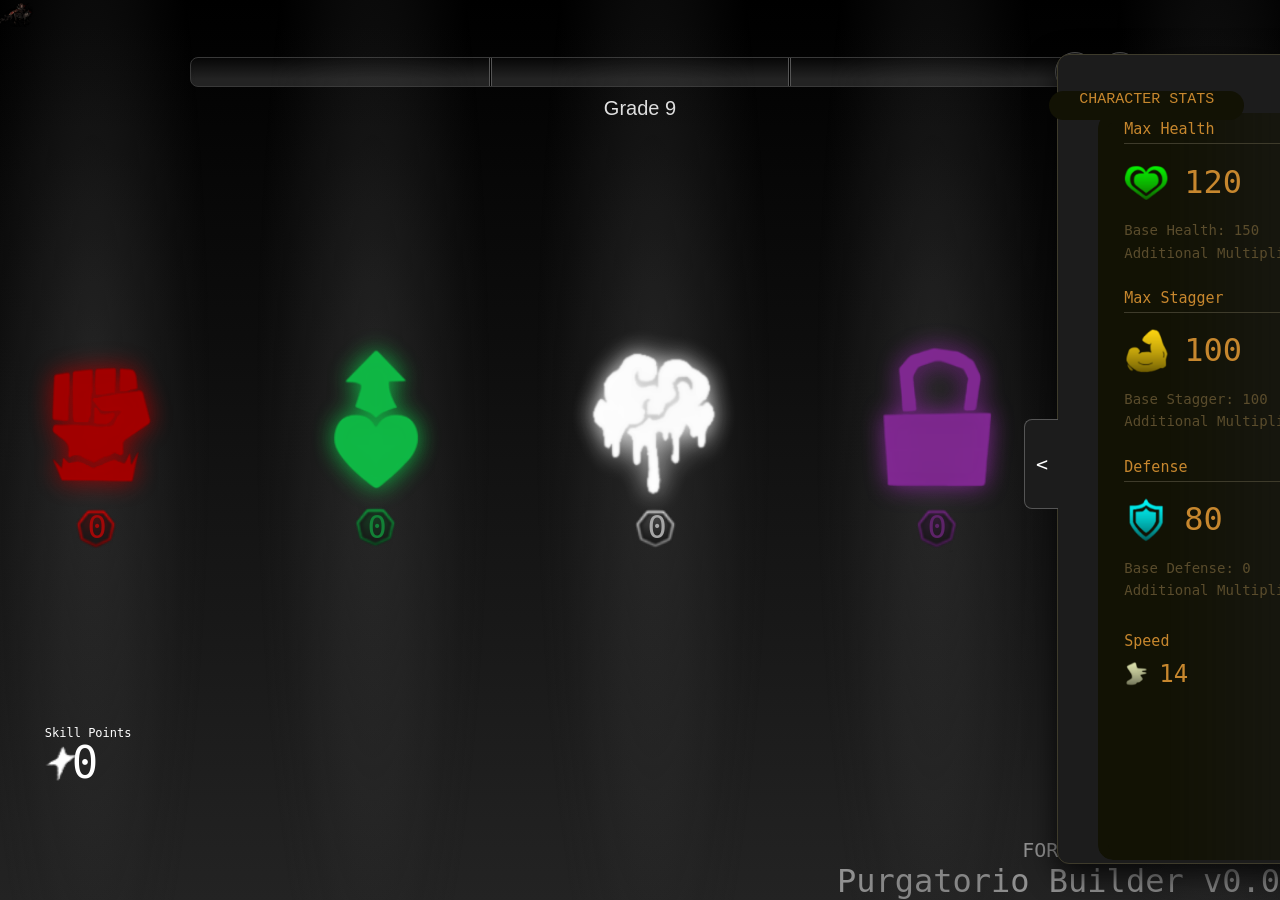
<file: Main.html>
<!DOCTYPE html>
<html>
<head>
  <title>Purgatorio Builder v0.1</title>
  <style>
    body { margin: 0; overflow: hidden; font-family: sans-serif; background: #000; }
    .ui-group.hidden > *, 
    .skill-group.hidden { display: none !important; }

    .HiddenERLKING {
      position: absolute;
      width: 3%;
      height: 3%;
      top: 0%;
      left: 0%;
      z-index: 9999;
      background-repeat: no-repeat;
      background-size: contain;
      background-image: url(ErlkingHorsing.png);
    }

    .Background {
      position: fixed;
      inset: 0;
      background: linear-gradient(to top, rgb(35, 35, 35), rgb(0, 0, 0));
      z-index: 1;
    }

    .Version {
      position: fixed;
      bottom: 0;
      right: 0;
      color: rgb(255, 255, 255);
      opacity: 0.5;
      font-family: monospace;
      font-size: 32px;
      z-index: 10;
    }

    .Frame {
      position: fixed;
      bottom: 38px;
      right: 5px;
      color: rgb(255, 255, 255);
      opacity: 0.5;
      font-family: monospace;
      font-size: 20px;
      z-index: 10;
    }

    .BottomShade {
  position: fixed;
  left: 0;
  bottom: 0%;
  width: 100%;
  height: 20%;                   
  pointer-events: none;
  z-index: 6;                      
  background: linear-gradient(
    to top,
    rgb(0, 0, 0) 10%,
    rgba(0, 0, 0, 0.5) 50%,
    rgba(0, 0, 0, 0.25) 60%,
    rgba(0, 0, 0, 0) 100%
  );
  opacity: 0;
  transition: opacity 0.35s ease-out;
}

    .GradeBar {
      position: fixed;
      top: 8%;
      left: 50%;
      transform: translate(-50%, -50%);
      width: 900px;
      height: 30px;
      background: linear-gradient(to top, rgb(35, 35, 35) 25%, rgb(22, 22, 22) 60%, rgb(7, 7, 7) );
      border: 1px solid #393939;
      border-radius: 8px;
      box-sizing: border-box;
      z-index: 10;
      transition: top 0.35s ease-out, bottom 0.35s ease-out;
    }

    .GradeBar .divider {
      position: absolute;
      top: 0;
      bottom: 0;
      width: 3px; 
      background-color: #000; 
      border-left: 1px solid #555;
      border-right: 1px solid #555; 
      box-sizing: border-box;
      z-index: 11;
    }

    .GradeBar .fill {
      position: absolute;
      top: 0;
      bottom: 0;
      left: 0;
      width: 0%;
      background: linear-gradient(to top, rgb(198, 198, 198) 25%, rgb(255, 255, 255) 60%, rgb(198, 198, 198));
      border-radius: 7px 0 0 7px;
      transition: width 0.3s ease-out;
      z-index: 9;
    }

    .GradeNum {
      position: fixed;
      top: 12%;
      left: 50%;
      transform: translate(-50%, -50%);
      color: rgb(255, 255, 255);
      font-size: 20px;
      z-index: 10;
      transition: top 0.35s ease-out, bottom 0.35s ease-out;
    }

    .add-xp-btn {
      position: fixed;
      top: 8%;
      left: calc(50% + 460px);
      transform: translateY(-50%);
      width: 40px;
      height: 40px;
      background-color: #1c1c1c;
      border: 1px solid #555;
      border-radius: 50%;
      color: #fff;
      font-size: 24px;
      font-weight: bold;
      cursor: pointer;
      display: flex;
      align-items: center;
      justify-content: center;
      z-index: 12;
      transition: top 0.35s ease-out, bottom 0.35s ease-out;
    }
    .add-xp-btn:hover { background-color: #333; }
    .add-xp-btn:active { transform: translateY(-50%) scale(0.95); }

    .remove-xp-btn {
      position: fixed;
      top: 8%;
      left: calc(50% + 415px);
      transform: translateY(-50%);
      width: 40px;
      height: 40px;
      background-color: #1c1c1c;
      border: 1px solid #555;
      border-radius: 50%;
      color: #fff;
      font-size: 24px;
      font-weight: bold;
      cursor: pointer;
      display: flex;
      align-items: center;
      justify-content: center;
      z-index: 12;
      transition: top 0.35s ease-out, bottom 0.35s ease-out;
    }
    .remove-xp-btn:hover { background-color: #333; }
    .remove-xp-btn:active { transform: translateY(-50%) scale(0.95); }

    body.hud-down .GradeBar {
     top: 93%;        
    }

    body.hud-down .GradeNum {
      top: 97%;         
    }

    body.hud-down .add-xp-btn {
      top: 93%;
    }

    body.hud-down .remove-xp-btn {
     top: 93%;
    }

    body.hud-down .BottomShade {
     opacity: 1;
    }

.side-panel {
  position: fixed;
  top: 6%;
  right: -37.3%;
  width: 700px;
  height: 90%;
  max-height: 850px;
  background: #1c1c1c;
  border: 1px solid #3e3b2b;
  border-radius: 12px;
  z-index: 299;
  box-sizing: border-box;
  color: #a09a86;
  font-family: monospace;
  overflow: visible;              
  box-shadow: 0 10px 30px rgba(0, 0, 0, 0.8);
  display: flex;
  flex-direction: column;
  transition:
    border-radius 0.45s,
    border 0.45s,
    background-color 0.2s;


  pointer-events: none;


}

.new-build-btn {
  position: absolute;
  top: 22px;
  right: 20px;
  padding: 5px 12px;
  background: #1c1c1c;
  border: 1px solid #593e27;
  border-radius: 6px;
  color: #b89e53;
  font-family: monospace;
  font-size: 12px;
  letter-spacing: 1px;
  text-transform: uppercase;
  cursor: pointer;
  transition: background 0.2s, color 0.2s, border-color 0.2s;
}

.new-build-btn:hover {
  background: #2a2a2a;
  color: #fff;
  border-color: #b89e53;
}

.new-build-btn:active {
  transform: scale(0.96);
}

.share-build-btn {
  position: absolute;
  top: 56px;              /* sits below New Build */
  right: 20px;
  padding: 5px 12px;
  background: #1c1c1c;
  border: 1px solid #593e27;
  border-radius: 6px;
  color: #b89e53;
  font-family: monospace;
  font-size: 12px;
  letter-spacing: 1px;
  text-transform: uppercase;
  cursor: pointer;
  transition: background 0.2s, color 0.2s, border-color 0.2s;
}

.share-build-btn:hover {
  background: #2a2a2a;
  color: #fff;
  border-color: #b89e53;
}

.share-build-btn:active {
  transform: scale(0.96);
}

.share-build-btn.copied {
  color: #35ff61;
  border-color: #35ff61;
}

body.side-panel-open .side-panel {

  right: 32%;
  pointer-events: auto;
}

.side-panel-body {
  padding: 10px 25px 25px 25px;
  overflow-y: auto;
  flex-grow: 1;
  font-size: 15px;
}

.side-panel-toggle {
  position: absolute;
  width: 34px;
  height: 90px;
  top: 45%;
  right: 100%;
  background: #1c1c1c;
  border: 1px solid #555;
  border-right: none;
  border-radius: 8px 0 0 8px;
  color: #fff;
  font-size: 20px;
  font-family: monospace;
  cursor: pointer;
  z-index: 1000;
  display: flex;
  align-items: center;
  justify-content: center;
  opacity: 1;
  pointer-events: auto;
  transition:

    border-radius 0.45s,
    border 0.45s,
    background-color 0.2s;
}

.side-panel-toggle:hover {
  background: #333;
}

body.side-panel-open .side-panel-toggle {
    right: 100%;
}



.side-panel-header {
  display: flex;
  justify-content: center;
  padding: 25px 20px 15px 20px;
  flex-shrink: 0;
}

.side-panel-header span {
  font-size: 18px;
  font-family: 'Georgia', serif;
  color: #b89e53;
  letter-spacing: 1.5px;
  text-transform: uppercase;
  border-bottom: 1px solid #b89e53;
  padding-bottom: 2px;
}


.side-panel-body {
  padding: 10px 25px 25px 25px;
  overflow-y: auto;
  flex-grow: 1;
  font-size: 15px;
}


.side-panel-body::-webkit-scrollbar { width: 6px; }
.side-panel-body::-webkit-scrollbar-track { background: transparent; }
.side-panel-body::-webkit-scrollbar-thumb { background: #333; border-radius: 3px; }

.CharacterStatsContainer {
  position: absolute;
  bottom: 0.7%;
  left: 8%;
  height: 90%;
  width: 43%;

  border: 10px solid transparent;
  border-radius: 15px;
}


.StatsBG {
  position:absolute;
  right: 2%;
  top: -1%;
  height: 100%;
  width: 100%;
  z-index: -1;
  border: 10px solid #121204;
  border-radius: 15px;
  background: #121204;

  -webkit-mask-image: linear-gradient(
    to right,
    #000 0%,
    #000 20%,
    transparent 100%
  );
  mask-image: linear-gradient(
    to right,
    #000 0%,
    #000 20%,
    transparent 100%
  );
}

.TextLabel {
  position: absolute;
  bottom: 100%;
  right: 60%;
  height: 4%;
  width: 65%;
  border-radius: 15px;
  background-color: #121204;
  color: #c7872e;  
    font-family: 'Courier New', Courier, monospace; 
  font-size: 15px;
  text-align: center;
}

.stat-block {
  margin-bottom: 25px;
}

.stat-title {
  color: #c7872e;
  font-size: 15px;
  border-bottom: 1px solid #3e3b2b;
  padding-bottom: 5px;
  margin-bottom: 15px;
  font-family: monospace;
}

.stat-main-row {
  display: flex;
  align-items: center;
  gap: 15px;
  margin-bottom: 15px;
}

.stat-icon {
  width: 45px;
  height: 45px;
}

.stat-value {
  font-size: 32px;
  color: #c7872e;
  font-family: monospace;
}

.stat-reduction {
  font-size: 12px;
  opacity: 0;
  color: #c7872e;
  margin-left: auto;
}

.stat-details {
  font-size: 14px;
  line-height: 1.6;
  color: #5a4c2c;
}

.stat-details span {
  color: #5a4c2c;
}


.stat-split-row {
  display: flex;
  justify-content: space-between;
  margin-top: 30px;
  gap: 20px;
}

.stat-split-col {
  flex: 1;
  display: flex;
  flex-direction: column;
}

.stat-split-col .stat-value {
  font-size: 24px;
  margin-bottom: 10px;
  display: flex;
  align-items: center;
  gap: 10px;
}

.stat-split-col .stat-icon-small {
  width: 25px;
  height: 25px;
}

.stat-sub-text {
  font-size: 12px;
  color: #5c5c52;
  line-height: 1.5;
}



   .TotalTier {
      position: fixed;
      bottom: 13%;
      left: 32.5%;
      color: var(--category-color, #ffffff);
      font-size: 32px;
      font-family: monospace;
      z-index: 100; 
      background: none;
      display: block; 
    }

    .skill-point-display {
      position: fixed;
      bottom: 12.5%;
      left: 5.6%;
      color: #ffffff;
      font-size: 44px;
      font-family: monospace;
      z-index: 100; 
      background: none;
      display: block; 
    }

    .SkillPointIcon {
      position: fixed;
      background-image: url('SkillPoint.png'); 
      background-size: contain; 
      background-repeat: no-repeat;
      left: 3.2%;
      bottom: 13%;
      width: 40px;
      height: 40px;
      z-index: 100; 
      display: block; 
    }

    .SkillPointsText {
      position: fixed;
      bottom: 17.8%;
      left: 3.5%;
      color: #ffffff;
      font-size: 12px;
      font-family: monospace;
      z-index: 100; 
      background: none;
      display: block; 
    }

    .button-row {
      background: none;
      position: fixed;
      top: 50%;
      left: 49%;
      transform: translate(-50%, -50%);
      display: flex;
      gap: 130px;
      z-index: 10;
    }

    .button-row button {
      width: 150px;
      height: 150px;
      top: -7%;
      font-size: 16px;
      border: 0;
      border-radius: 6px;
      cursor: pointer;
      background: none;
    }

    .CategoryTier {
      width: 50px;
      height: 50px;
      background-image: url('Tier.png');
      background-size: contain;
      background-repeat: no-repeat;
      background-position: center;
      margin: 0 auto;
      z-index: 1;
      position: relative;
      left: 36%;
      transform: translateX(-50%);
    }

.CategoryTier .tier-count {
  position: absolute;
  top: -6px;
  right: -6px;
  min-width: 22px;
  height: 22px;
  padding: 0 5px;
  background: #1c1c1c;
  border: 1px solid #b89e53;
  border-radius: 11px;
  color: #fff;
  font-size: 12px;
  font-family: monospace;
  font-weight: bold;
  display: flex;
  align-items: center;
  justify-content: center;
  box-sizing: border-box;
  pointer-events: none;
  z-index: 5;
}

    .CategoryTier.tier-instincts  { background-image: url('TierInstinctsFull.png'); }
    .CategoryTier.tier-fortitude  { background-image: url('TierFortitudeFull.png'); }
    .CategoryTier.tier-prudence   { background-image: url('TierPrudenceFull.png'); }
    .CategoryTier.tier-temperance { background-image: url('TierTemperanceFull.png'); }
    .CategoryTier.tier-haste      { background-image: url('TierHasteFull.png'); }

    .button-column {
  position: relative;
}

.button-column::before {
  content: "";
  position: absolute;
  top: 30%;
  left: 67%;
  transform: translate(-50%, -50%);
  
  width: 330px;
  height: 950%;

background: radial-gradient(ellipse at center, rgba(90, 90, 90, 0.3) 0%, rgba(42, 42, 42, 0.1) 40%, transparent 50%);

border-radius: 30%;
  z-index: 0; 
  pointer-events: none; 
  transition: opacity 0.3s ease, transform 0.3s ease;
}

    .button-column > button {
      position: relative;
      width: 150px;
      z-index: 2;      
      height: 150px;
      padding: 0;
      border: 0;
      background: none;
      cursor: pointer;
    }

    .button-column > button img {
      position: absolute;
      top: 58%;
      left: 69%;
      width: 220px;
      height: 220px;
      transform: translate(-50%, -50%);
      object-fit: contain;
      transition: transform 0.2s ease-out;
    }

    .button-column > button:hover img {
      transform: translate(-50%, -50%) scale(1.125);
    }

    
    .category-tooltip {
  position: absolute;
  top: -45px;
  left: 72.5%;
  transform: translateX(-50%);
  width: 390px;
  font-family: 'Segoe UI', 'Inter', monospace;
  text-align: center;
  pointer-events: none;
  opacity: 0;
  z-index: 500;
  display: flex;
  flex-direction: column;
  background: none;

  --accent: currentColor;
  --name-color: currentColor;
}

.button-column:hover .category-tooltip {
  opacity: 1;
  visibility: visible;
}

.Glow {
  width: 200px;
  height: 200px;
}

.category-tooltip .tt-name {
  font-size: 28px;
  font-weight: 700;
  letter-spacing: 6px;
  font-family: 'Inconsolata', 'Consolas', 'Monaco', 'Courier New', monospace;
  text-transform: uppercase;
  margin-bottom: 215px;

  color: var(--name-color);             
  text-shadow: 0 0 15px var(--accent), 0 0 30px var(--accent);  
}

    .category-tooltip .tt-short {
      font-size: 16px;
      font-weight: 500;
      letter-spacing: 1px;
      margin-bottom: 8%;
      font-family: monospace;
      opacity: 0.9;
    }

    .category-tooltip .tt-desc {
      font-size: 14px;
      line-height: 1.6;
      max-width: 900px;
      font-weight: 400;
      font-family:  monospace;
      letter-spacing: 0.3px;
    }


    .SkillsBackground {
      position: absolute;
      inset: -60px;
      background-image: url("Box.jpg");
      background-color: #ffffff;
      background-blend-mode: multiply;
      background-position: center;
      background-size: 160px;
      transform: translate(-40px, -20px);
      z-index: 1;
      pointer-events: none;
    }

    .Return {
      position: fixed;
      bottom: 6%;
      left: 3%;
      width: 100px;
      height: 35px;
      background-color: #1c1c1c;
      border: 1px solid #593e27;
      border-radius: 9px;
      color: #ab7629;
      font-family: monospace;
      font-size: 26px;
      display: none;
      z-index: 100;
      cursor: pointer;
    }
    .Return.visible { display: block; }
    
    .skill-group {
      position: fixed;
      inset: 0;
      z-index: 5;
    }

    .viewport {
      position: absolute;
      inset: 0;
      overflow: hidden;
      cursor: grab;
      user-select: none; 
    }

    .viewport:active {
      cursor: grabbing;
    }

    .tree-container {
      position: absolute;
      top: 50%;
      left: 50%;
      width: 1200px;  
      height: 1000px;
      margin-left: -600px; 
      margin-top: -500px;  
      z-index: 2;
    }

    .SkillNodeWrapper {
      position: absolute;
      width: 110px;
      height: 110px;
      transform: translate(-50%, -50%);
      z-index: 10;
    }

    .BaseSkill {
      position: absolute;
      width: 140%;
      height: 140%;
      left: 11%;
      top: 20%;
      background-size: cover;
      background-position: center;
      background-color: transparent;
      cursor: pointer;
      transition: transform 0.2s ease-out, filter 0.2s;
    }

    .SkillNodeWrapper:hover,
    .SkillNodeWrapper.selected {
      z-index: 50;
    }

    .SkillNodeWrapper:hover .BaseSkill,
    .SkillNodeWrapper.selected .BaseSkill {
      transform: scale(1.15);
    }

    .SkillNodeWrapper::before {
      content: attr(data-name);
      position: absolute;
      bottom: calc(100% + 28px); 
      left: 83%;
      bottom: 90%;
      transform: translateX(-50%);
      color: #ffffff;
      font-family: monospace;
      font-size: 18px;
      font-weight: bold;
      white-space: nowrap;
      text-shadow: 1px 1px 3px black, -1px -1px 3px black, 1px -1px 3px black, -1px 1px 3px black;
      pointer-events: none;
      opacity: 0;
      transition: opacity 0.2s;
      z-index: 100;
    }

    .SkillNodeWrapper:hover::before,
    .SkillNodeWrapper.selected::before {
      opacity: 1;
    }

   
.node-romb {
  position: absolute;
  width: 14px;
  height: 14px;
  background-color: var(--category-color, #ff0000); 
  transform: translate(-50%, -50%) rotate(45deg);
  z-index: 3;
  pointer-events: none;
}
.node-romb.bottom { 
  left: 84%; 
  top: 164%; 
}
.node-romb.top { 
  left: 84%; 
  top: 17%; 
}

.romb-link {
  position: absolute;
  background-color: var(--category-color, #ff0000);
  height: 3px;
  transform-origin: 0 0;
  z-index: 2;
  pointer-events: none;
}

    .skill-info-panel {
      position: fixed;
      right: 20px;
      top: 50%; 
      transform: translateY(-50%); 
      width: 20%;
      height: 78%; 
      min-height: 500px;
      border: 1px solid #594b27;
      background: rgba(0, 0, 0, 0.5);
      border-radius: 8px;
      display: none; 
      flex-direction: column;
      padding: 30px;
      z-index: 200;
      color: white;
      font-family: monospace;
      box-sizing: border-box;
    }

    .skill-info-panel.visible {
      display: flex;
    }

    .info-icon-container {
      position: absolute;
      width: 100%;
      height: 35%;
      right: 0%;
      bottom: 80%;
      border-radius: 6px;
      margin-bottom: 20px;
      display: flex;
      align-items: center;
      justify-content: center;
      background-size: contain;
      background-position: center;
      background-repeat: no-repeat;
      z-index: 5;
    }

    .info-type {
      position: absolute;
      bottom: 96%;
      left: 1%;
      width: 20%;
      display: inline-block;
      align-self: flex-start;
      background-color: white;
      color: black;
      padding: 4px 15px;
      border-radius: 4px;
      font-size: 16px;
      font-weight: bold;
      margin-bottom: 15px;
    }

    .info-title {
      position: absolute;
      top: 13%;
      font-size: 25px;
      font-weight: bold;
      margin: 0 0 5px 0;
      color: #fff;
    }

    .info-subtitle {
      position: absolute;
      top: 20%;
      font-size: 14px;
      color: #888;
      margin-bottom: 30px;
    }

    .info-desc {
      position: absolute;
      top: 26%;
      font-size: 18px;
      line-height: 1.5;
      margin-bottom: 30px;
      flex-grow: 1; 
    }

    .info-missing {
      color: #ff3333;
      font-size: 14px;
      text-align: center;
      text-transform: uppercase;
      font-weight: bold;
      margin-top: auto; 
      padding-bottom: 10px;

    }

    .info-unlock-button {
      position: absolute;
      width: 160px;
      height: 36px;
      left: 100px;
      bottom: 30px;
      background-color: transparent;
      border: 1px solid #ffffff;
      border-radius: 6px;
      color: #ffffff;
      font-family: monospace;
      font-size: 18px;
      font-weight: bold;
      cursor: pointer;
      transition: background-color 0.2s, color 0.2s;
    }

    .info-cost-display {
      position: absolute;
      bottom: 80px;
      left: 140px;
      display: flex;
      align-items: center;
      gap: 8px;
      font-size: 32px;
      font-family: monospace;
      color: #ffffff;
}

    .info-cost-icon {
      width: 32px;
      height: 32px;
      background-image: url('SkillPoint.png');
      background-size: contain;
      background-repeat: no-repeat;
    }
  </style>
</head>
<body>

<div class="HiddenERLKING"></div>


  
<div class="side-panel" id="sidePanel">
 
  <div class="side-panel-header">
    <span>Character Info</span>
      <button class="new-build-btn" id="newBuildBtn" title="Reset everything to zero">New Build</button>
        <button class="share-build-btn" id="shareBuildBtn" title="Copy a shareable link to this build">Share Build</button>
  </div>
  <div class="side-panel-body">
    
 <button class="side-panel-toggle" id="sidePanelToggle" aria-label="Toggle Character Info">&lt;</button>

 <div class="CharacterStatsContainer">
  <div class="TextLabel">CHARACTER STATS</div>

  <div class="StatsBG"></div>
    <!-- Max Health -->
    <div class="stat-block">
      <div class="stat-title">Max Health</div>
      <div class="stat-main-row">
        <img src="HealthIcon.png" class="stat-icon" alt="Health">
        <div class="stat-value" id="sideHealth">120</div>
      </div>
      <div class="stat-details">
        <div>Base Health: <span>150</span></div>
        <div>Additional Multiplier: <span>0%</span></div>
      </div>
    </div>

    <!-- Max Stagger -->
    <div class="stat-block">
      <div class="stat-title">Max Stagger</div>
      <div class="stat-main-row">
        <img src="StaggerIcon.png" class="stat-icon" alt="Stagger">
        <div class="stat-value" id="sideStagger">100</div>
      </div>
      <div class="stat-details">
        <div>Base Stagger: <span>100</span></div>
        <div>Additional Multiplier: <span>0%</span></div>
      </div>
    </div>

    <!-- Defense -->
    <div class="stat-block">
      <div class="stat-title">Defense</div>
      <div class="stat-main-row">
        <img src="DefenseIcon.png" class="stat-icon" alt="Defense">
        <div class="stat-value" id="sideDefense">80</div>
        <div class="stat-reduction">3.01% reduction of base damage</div>
      </div>
      <div class="stat-details">
        <div>Base Defense: <span>0</span></div>
        <div>Additional Multiplier: <span>0%</span></div>
      </div>
    </div>

        <!-- Bottom Split (Speed & Damage) -->
    <div class="stat-split-row">
      
      <!-- Speed -->
      <div class="stat-split-col">
        <div class="stat-title" style="border:none; margin-bottom:5px;">Speed</div>
        <div class="stat-value">
          <img src="SpeedIcon.png" class="stat-icon-small" alt="Speed">
          14
        </div>
      </div>

      <!-- Damage -->
      <div class="stat-split-col">
        <div class="stat-title" style="border:none; margin-bottom:5px;">Damage</div>
        <div class="stat-sub-text">
          Added Base Damage: <span style="color:#b89e53;">0</span><br>
          Additional Multiplier From Augments: 0%
        </div>
      </div>

    </div> 
</div>
  </div> 
</div> 



<div class="GradeBar">
    <div class="fill" id="gradeBarFill"></div>
    <div class="divider" style="left: calc(33.33% - 1.5px);"></div>
    <div class="divider" style="left: calc(66.66% - 1.5px);"></div>
  </div>
  <div class="GradeNum" id="gradeDisplay">Grade 9</div>

  <button class="remove-xp-btn" id="removeXpBtn">-</button>
  <button class="add-xp-btn" id="addXpBtn">+</button>
  <div class="skill-point-display" id="skillPointDisplay">0</div>
  <div class="SkillPointIcon" id="SkillPointIcon"></div>
  <div class="SkillPointsText" id="SkillPointsText">Skill Points</div>

  <div class="BottomShade" id="BottomShade"></div>

  <div class="ui-group" id="uiGroup">
    <div class="Background"></div>
    <div class="Version">Purgatorio Builder v0.0</div>
    <div class="Frame">FOR PURGATORIO DEMO 2</div>

    <div class="button-row">
      <!-- INSTINCTS -->
      <div class="button-column" style="--category-color: #a10808;">
        <button data-group="InstinctsGroup" data-color="#a70000"> <img src="Instincts.png" alt="Instincts"></button>
        <div class="CategoryTier tier-instincts"> <div class="TotalTier" id="TotalTier-Instincts">0</div> </div>
        <div class="category-tooltip" style="color: #a70000;">
          <div class="tt-name">INSTINCTS</div>
          <div class="tt-short">Raw power and force.</div>
          <div class="tt-desc">Increase Damage both directly and through Bleed, Stagger Damage, and Tremor.</div>
        </div>
      </div>
      <!-- FORTITUDE -->
      <div class="button-column" style="--category-color: #138036;">
        <button data-group="FortitudeGroup" data-color="#35ff61"> <img src="Fortitude.png" alt="Fortitude"></button>
        <div class="CategoryTier tier-fortitude"> <div class="TotalTier" id="TotalTier-Fortitude">0</div> </div>
        <div class="category-tooltip" style="color: #10bc47;">
          <div class="tt-name">FORTITUDE</div>
          <div class="tt-short">Physical endurance.</div>
          <div class="tt-desc">Increase survivability through Health, Stagger Resistance, and Protection related perks.</div>
        </div>
      </div>
      <!-- PRUDENCE -->
      <div class="button-column" style="--category-color: #a6a6a6;">
        <button data-group="PrudenceGroup" data-color="#ffffff"> <img src="Prudence.png" alt="Prudence"></button>
        <div class="CategoryTier tier-prudence"> <div class="TotalTier" id="TotalTier-Prudence">0</div> </div>
        <div class="category-tooltip" style="color:#b2b2b2; --accent:#b2b2b2; --name-color:#ffffff;">        
          <div class="tt-name">PRUDENCE</div>
          <div class="tt-short">Willpower and reasoning.</div>
          <div class="tt-desc">Increase Sanity or use it as a resource to bolster E.G.O, Sinking, and manipulate cooldowns.</div>
        </div>
      </div>
      <!-- TEMPERANCE -->
      <div class="button-column" style="--category-color: #5d2368;">
        <button data-group="TemperanceGroup" data-color="#ae3cff"> <img src="Temperance.png" alt="Temperance"></button>
        <div class="CategoryTier tier-temperance"> <div class="TotalTier" id="TotalTier-Temperance">0</div> </div>
        <div class="category-tooltip" style="color: #7f2991;">
          <div class="tt-name">TEMPERANCE</div>
          <div class="tt-short">Discipline and control.</div>
          <div class="tt-desc">Unlock versatile abilities that specialize in buffing and debuffing whilst bolstering Rupture and Burn.</div>
        </div>
      </div>
      <!-- HASTE -->
      <div class="button-column" style="--category-color: #a89b57;">
        <button data-group="SpeedGroup" data-color="#fcff33"> <img src="Haste.png" alt="Haste"></button>
        <div class="CategoryTier tier-haste"> <div class="TotalTier" id="TotalTier-Haste">0</div> </div>
        <div class="category-tooltip" style="color: #fde77b;">
          <div class="tt-name">SPEED</div>
          <div class="tt-short">Fleet footwork and reflexes.</div>
          <div class="tt-desc">Unlock perks that rewards perfect dodging as well bolstering Haste, Poise, and Charge.</div>
        </div>
      </div>
    </div> 
  </div>




  <div class="skill-group hidden" id="SkillsBgGroup">
    <div class="SkillsBackground"></div>
  </div>

  <div class="skill-group hidden" id="InstinctsGroup">
    <div class="viewport" id="dragViewport">
      <div class="tree-container" id="dragTree"></div>
    </div>
  </div>

  <div class="skill-group hidden" id="FortitudeGroup">
    <div class="viewport" id="dragViewportFortitude">
      <div class="tree-container" id="dragTreeFortitude"></div>
    </div>
  </div>

  <div class="skill-group hidden" id="PrudenceGroup">
    <div class="viewport" id="dragViewportPrudence">
      <div class="tree-container" id="dragTreePrudence"></div>
    </div>
  </div>

  <div class="skill-group hidden" id="TemperanceGroup">
    <div class="viewport" id="dragViewportTemperance">
      <div class="tree-container" id="dragTreeTemperance"></div>
    </div>
  </div>

  <div class="skill-group hidden" id="SpeedGroup">
    <div class="viewport" id="dragViewportSpeed">
      <div class="tree-container" id="dragTreeSpeed"></div>
    </div>
  </div>

  <button class="Return" id="returnButton"><-</button>

  <div class="skill-info-panel" id="skillInfoPanel">
    <div class="info-icon-container" id="infoIcon"></div>
    <div class="info-type" id="infoType">Passive</div>
    <div class="info-title" id="infoName">Spot The Gap</div>
    <div class="info-subtitle" id="infoBranch">[Conditional Damage Buff]</div>
    <div class="info-desc" id="infoDesc">Deal +10% damage to Staggered targets</div>
    <div class="info-missing" id="infoMissing">MISSING PREREQUISITE</div>
        <div class="info-cost-display" id="infoCostDisplay">
      <span class="info-cost-icon"></span>
      <span id="infoCostValue">1</span>
    </div>
    <button class="info-unlock-button" id="infoUnlockBtn">Unlock</button>
  </div>

  <script>
    const Equipment = {
      Head: {

      },

      Face: {

      },

      Torso: {

      },

      Legs: {

      },

      Feet: {

      },

    }

    const Weapons = {
      "Rookie Sword": {},
      "Rat Dagger": {},
      "Nailed Bat": {},
      "Scrap shockrifle": {},
      "Scrap chainsword": {},

      "Flaming Bat": {},
      "Gauntlets": {},
      "Leather cestuses": {},
      "Mace & Shield": {},
      "Blunt Blade": {},
      "Chef's Knife": {},
      "Stray Dog's Style": {},

      "Serrated Machete": {},
      "Moonblade & Dagger": {},
    }

    const Augmentations = {

    }





    const skillsData = {
      Instincts: {
        "i1": { type: "Passive", name: "Damage I", branch: "[Damage Bonus]", desc: "Deal +5% Damage", icon: "SkillBG.png", cost: 1, requirement: [] },
        "i2": { type: "Passive", name: "Stagger Damage I", branch: "[Damage Bonus]", desc: "Deal +5% Stagger Damage", icon: "SkillBG.png", cost: 1, requirement: [] },

        "i3": { type: "Passive", name: "Hemorrhage", branch: "[Conditional Damage Buff]", desc: "Deal +10% Damage to targets with Bleed", icon: "SkillBG.png", cost: 1, requirement: ["i1"] },
        "i4": { type: "Passive", name: "Blood Debt", branch: "[Conditional Damage Buff]", desc: "When taking damage, if more than 10% HP was lost, gain 3 Strength for 8 seconds", icon: "SkillBG.png", cost: 1, requirement: ["i1"] },
        "i5": { type: "Auxilary Ability", name: "Wallop", branch: "[Ability]", desc: "Skills still W.I.P", icon: "SkillBG.png", cost: 1, requirement: ["i2"] },
        "i6": { type: "Passive", name: "Spot The Gap", branch: "[Conditional Damage Buff]", desc: "Deal +10% damage to Staggered targets", icon: "SkillBG.png", cost: 1, requirement: ["i2"] },
        "i7": { type: "Passive", name: "Quake", branch: "[Conditional Damage Buff]", desc: "Deal +10% damage to targets with Tremor", icon: "SkillBG.png", cost: 1, requirement: ["i2"] },
        "i8": { type: "Passive", name: "Colaphus", branch: "[Clash and Tremor]", desc: "On Clash Win, inflict 4 Tremor and +1 Tremor Count, and gain +3 Tremor Count", icon: "SkillBG.png", cost: 1, requirement: ["i2"] },
        
        "i9": { type: "Passive", name: "Arm Slice", branch: "[Clash and Bleed]", desc: "On Clash Win, inflict 4 Bleed Potency and activate Bleed once without consuming it (6s CD)", icon: "SkillBG.png", cost: 1, requirement: ["i3", "i4"] },
        "i10": { type: "Passive", name: "Breakthrough", branch: "[Conditional Damage Buff]", desc: "Attacks against recently Flinched target deal an additional 15% damage", icon: "SkillBG.png", cost: 1, requirement: ["i5", "i6"] },
        "i11": { type: "Passive", name: "Resounding Clash", branch: "[Clash and Tremor]", desc: "On Clash Win, If target has at least 3 Tremor Count, Burst Tremor", icon: "SkillBG.png", cost: 1, requirement: ["i7", "i8"] },
        
        "i12": { type: "Passive", name: "Laceration", branch: "[M1 Buff]", desc: "Final M1 Inflicts 3 Bleed Potency and 2 Bleed Count", icon: "SkillBG.png", cost: 1, requirement: ["i9"] },
        "i13": { type: "Passive", name: "Knock Out", branch: "[M1 Buff]", desc: "Final M1 deals +20% Stagger Damage", icon: "SkillBG.png", cost: 1, requirement: ["i10"] },
        "i14": { type: "Passive", name: "Crash and Fall", branch: "[M1]", desc: "Final M1 Bursts Tremor", icon: "SkillBG.png", cost: 1, requirement: ["i11"] },
        
        "i15": { type: "Passive", name: "Damage II", branch: "[Damage Bonus]", desc: "Deal +5% Damage", icon: "SkillBG.png", cost: 2, requirement: ["i12"] },
        "i16": { type: "Passive", name: "Stagger Damage II", branch: "[Damage Bonus]", desc: "Deal +5% Stagger Damage", icon: "SkillBG.png", cost: 2, requirement: ["i13", "i14"] },
        
        "i17": { type: "Passive", name: "Carve Wounds", branch: "[Bleed]", desc: "When Staggering an enemy, inflict 6 Bleed Potency and 2 Bleed Count", icon: "SkillBG.png", cost: 2, requirement: ["i15"] },
        "i18": { type: "Auxilary Ability", name: "Obliterate", branch: "[Ability]", desc: "Skills still W.I.P", icon: "SkillBG.png", cost: 2, requirement: ["i15"] },
        "i19": { type: "Passive", name: "Entangle", branch: "[Stagger]", desc: "When Staggering an enemy, inflict 5 Bind for 12 seconds", icon: "SkillBG.png", cost: 2, requirement: ["i16"] },
        "i20": { type: "Auxilary Ability", name: "Heavy Strike", branch: "[Ability]", desc: "Skills still W.I.P", icon: "SkillBG.png", cost: 1, requirement: ["i16"] },
        
        "i21": { type: "Passive", name: "Bloodthirst", branch: "[Bleed]", desc: "When Bleed is activated near you, heal for 15% of the damage dealt", icon: "SkillBG.png", cost: 3, requirement: ["i17"] },
        "i22": { type: "Passive", name: "Execute", branch: "[Conditional Damage Buff]", desc: "Deal +35% Damage to targets with less than 30% HP", icon: "SkillBG.png", cost: 3, requirement: ["i18"] },
        "i23": { type: "Passive", name: "Collapse", branch: "[Stagger]", desc: "Staggers you inflict lasts 2.5 seconds longer", icon: "SkillBG.png", cost: 3, requirement: ["i19"] },
        "i24": { type: "Passive", name: "Exhaust", branch: "[Tremor]", desc: "Tremor Bursts also inflicts 1 Bind for 5 seconds", icon: "SkillBG.png", cost: 1, requirement: ["i20"] },
      },
      Fortitude: {
        "f1": { type: "Passive", name: "Defense Boost I", branch: "[Stat Bonus]", desc: "Increase Defense by 5%", icon: "SkillBG.png", cost: 1, requirement: [] },
        "f2": { type: "Passive", name: "Health Boost I", branch: "[Stat Bonus]", desc: "Increase HP by 5%", icon: "SkillBG.png", cost: 1, requirement: [] },
        "f3": { type: "Passive", name: "Stagger Resistance I", branch: "[Stat Bonus]", desc: "Increase maximum Stagger by 5%", icon: "SkillBG.png", cost: 1, requirement: [] },
        
        "f4": { type: "Auxilary Ability", name: "Brace Up", branch: "[Auxilary Ability]", desc: "Skills still W.I.P", icon: "SkillBG.png", cost: 1, requirement: ["f1"] },
        "f5": { type: "Passive", name: "Lasting", branch: "[Protection]", desc: "Protection lasts +3 seconds longer", icon: "SkillBG.png", cost: 1, requirement: ["f1"] },
        "f6": { type: "Passive", name: "Steel Guard", branch: "[Guard]", desc: "Guards are +10% effective", icon: "SkillBG.png", cost: 1, requirement: ["f2"] },
        "f7": { type: "Passive", name: "Rebalance", branch: "[Stagger]", desc: "Stagger inflicted on you, lasts 1 second less", icon: "SkillBG.png", cost: 1, requirement: ["f3"] },
        
        "f8": { type: "Passive", name: "Fortified", branch: "[Protection]", desc: "Protection will block an additional 15% damage", icon: "SkillBG.png", cost: 1, requirement: ["f4", "f5"] },
        "f9": { type: "Passive", name: "Come Back", branch: "[Guard]", desc: "When losing 2 clashes within 5 seconds, gain 5 Strength for 7 seconds", icon: "SkillBG.png", cost: 1, requirement: ["f6"] },
        "f10": { type: "Passive", name: "Health Boost II", branch: "[Stagger]", desc: "Stagger inflicted on you, lasts 1 second less", icon: "SkillBG.png", cost: 1, requirement: ["f6"] },
        "f11": { type: "Passive", name: "Stagger Resistance II", branch: "[Stagger]", desc: "Stagger inflicted on you, lasts 1 second less", icon: "SkillBG.png", cost: 1, requirement: ["f7"] },
        
        "f12": { type: "Passive", name: "Power Through", branch: "[Protection]", desc: "When taking damage, for every 5% of HP lost, gain 1 Protection up to 5", icon: "SkillBG.png", cost: 1, requirement: ["f8"] },
        "f13": { type: "Passive", name: "Lay Low", branch: "[Clash Lose]", desc: "On Clash Lose, heal 5% HP and gain 5 feeble for 7 seconds (10s CD)", icon: "SkillBG.png", cost: 1, requirement: ["f9"] },
        "f14": { type: "Passive", name: "Reinforced Guard", branch: "[Guard]", desc: "Guarding attacks will grant you a 10% max HP shield (60s CD)", icon: "SkillBG.png", cost: 1, requirement: ["f10"] },
        "f15": { type: "Passive", name: "Shatterprof", branch: "[Stagger]", desc: "Stagger damage taken cannot exceed 50% Max Stagger at time", icon: "SkillBG.png", cost: 1, requirement: ["f11"] },
        
        "f16": { type: "Passive", name: "Ready", branch: "[Protection]", desc: "Each unique instance of Protection will reduce +1 more Coin of damage for that instance", icon: "SkillBG.png", cost: 2, requirement: ["f12"] },
        "f17": { type: "Passive", name: "Defiant Will", branch: "[Clash Lose]", desc: "On Clash Lose, gain 9 Defense Up for 15 seconds (15s CD)", icon: "SkillBG.png", cost: 1, requirement: ["f13"] },
        "f18": { type: "Passive", name: "Adept Guard", branch: "[Guard]", desc: "This thing not done in builder yet, but it will replace your 'F' with power guard ", icon: "SkillBG.png", cost: 2, requirement: ["f14"] },
        "f19": { type: "Passive", name: "Shrug Off", branch: "[Stagger]", desc: "Negate the very first instance of Stagger and gain Resilence afterwards", icon: "SkillBG.png", cost: 2, requirement: ["f15"] },
        
        "f20": { type: "Passive", name: "Defense Boost II", branch: "[Stat Bonus]", desc: "Increase Defense by 5%", icon: "SkillBG.png", cost: 2, requirement: ["f16"] },
        "f21": { type: "Passive", name: "Health Boost III", branch: "[Stat Bonus]", desc: "Increase HP by 5%", icon: "SkillBG.png", cost: 2, requirement: ["f17", "f18"] },
        "f22": { type: "Passive", name: "Stagger Resistance III", branch: "[Stat Bonus]", desc: "Increase maximum Stagger by 5%", icon: "SkillBG.png", cost: 2, requirement: ["f19"] },
        
        "f23": { type: "Passive", name: "Thorns", branch: "[Shield & Protection]", desc: "When taking damage with a Shield or Protection, deal damage equal to 5% your maximum HP to the attacker (3s CD)", icon: "SkillBG.png", cost: 2, requirement: ["f20"] },
        "f24": { type: "Passive", name: "Strong Arm", branch: "[Power Guard]", desc: "Power Guarding an attack inflict 1 Paralyze (3s CD) and deals an additional +5% Max Stagger Damage", icon: "SkillBG.png", cost: 2, requirement: ["f21"] },
      },
      Prudence: {
        "p1": { type: "Passive", name: "Cooldown Boost I", branch: "[Cooldown Reduction]", desc: "Cooldowns are 5% faster", icon: "SkillBG.png", cost: 1, requirement: [] },
        "p2": { type: "Passive", name: "Sanity Boost I", branch: "[SP Bonus]", desc: "Heal +10% Sanity from all sources (rounded up)", icon: "SkillBG.png", cost: 1, requirement: [] },
        
        "p3": { type: "Auxilary Ability", name: "Recursive Thinking", branch: "[Ability]", desc: "Skills still W.I.P", icon: "SkillBG.png", cost: 1, requirement: ["p1"] },
        "p4": { type: "Passive", name: "Cooldown Boost II", branch: "[Cooldown Reduction]", desc: "Cooldowns are 5% faster", icon: "SkillBG.png", cost: 1, requirement: ["p1"] },
        "p5": { type: "Passive", name: "Induction", branch: "[Cooldown Reduction]", desc: "When gaining SP, lower the current timer of a random skill cooldown by 15% of its original CD (5s CD)", icon: "SkillBG.png", cost: 1, requirement: ["p1"] },
        "p6": { type: "Passive", name: "Plunge", branch: "[Conditional Damage Buff]", desc: "Deal +10% damage to targets with Sinking", icon: "SkillBG.png", cost: 1, requirement: ["p2"] },
        "p7": { type: "Passive", name: "Sanity Boost II", branch: "[SP Bonus]", desc: "Heal +10% Sanity from all sources (rounded up)", icon: "SkillBG.png", cost: 1, requirement: ["p2"] },
        "p8": { type: "Auxilary Ability", name: "Focus Burst", branch: "[Ability]", desc: "Skills still W.I.P", icon: "SkillBG.png", cost: 1, requirement: ["p2"] },
        
        "p9": { type: "Passive", name: "Supercede", branch: "[Cooldown Reduction]", desc: "When dodging an attack, if a cooldown is below 4s, reduce its by 100% (once per dodge)", icon: "SkillBG.png", cost: 1, requirement: ["p4"] },
        "p10": { type: "Passive", name: "Left Side", branch: "[Cooldown Reduction]", desc: "At 8+ SP, when putting a Skill on cooldown, spend 8 SP to reduce it by 40%", icon: "SkillBG.png", cost: 1, requirement: ["p4", "p5"] },
        "p11": { type: "Passive", name: "Facade", branch: "[High SP Bonus]", desc: "At 20+ SP, cooldowns are 15% faster, but lose 4 SP when hit (45s CD when deactivated)", icon: "SkillBG.png", cost: 1, requirement: ["p5"] },
        "p12": { type: "Passive", name: "Cascade", branch: "[SP Damage Bonus]", desc: "When you activate Sinking on enemy with <0 SP, deal +25% SP damage (rounded up)", icon: "SkillBG.png", cost: 1, requirement: ["p6"] },
        "p13": { type: "Passive", name: "Drown", branch: "[Panic Activation]", desc: "When you activate sinking on enemy with <-30 SP, forcibly activate panic on them (45s CD)", icon: "SkillBG.png", cost: 1, requirement: ["p6"] },
        "p14": { type: "Passive", name: "Ebb and Flow", branch: "[SP Balance]", desc: "At 0+ SP, take -10% damage. At <0 SP, take +10% damage", icon: "SkillBG.png", cost: 1, requirement: ["p7"] },
        "p15": { type: "Passive", name: "Sticks and Stones", branch: "[Damage Reduction]", desc: "At 0+ SP, when taking damage greater than 5% of your max HP, consume 10 SP to reduce the damage by 50% and briefly provide flinch immunity (10s CD)", icon: "SkillBG.png", cost: 1, requirement: ["p7"] },
        "p16": { type: "Auxilary Ability", name: "Mind Blast", branch: "[Ability]", desc: "Skills still W.I.P", icon: "SkillBG.png", cost: 1, requirement: ["p8"] },
        
        "p17": { type: "Passive", name: "Cognitive Bias", branch: "[Cooldown Reduction]", desc: "Final M1 reduces your current longest cooldown by 15% of its original CD and increases your shortest by 10%", icon: "SkillBG.png", cost: 1, requirement: ["p9"] },
        "p18": { type: "Passive", name: "Machine Learning", branch: "[Cooldown Reduction]", desc: "Winning 2 clashes in a row within 5 seconds reduces all skill cooldowns by 25% (4s CD)", icon: "SkillBG.png", cost: 1, requirement: ["p9"] },
        "p19": { type: "Passive", name: "Mask Off", branch: "[Low SP Bonus]", desc: "At <0 SP, inflict 4 Sinking when hit", icon: "SkillBG.png", cost: 1, requirement: ["p11", "p12"] },
        "p20": { type: "Passive", name: "Suffocation", branch: "[M1 Buff]", desc: "Final M1 inflicts 2 Sinking and does not consume Sinking Count", icon: "SkillBG.png", cost: 1, requirement: ["p12", "p13"] },
        "p21": { type: "Passive", name: "Mental Whiplash", branch: "[High SP Bonus]", desc: "At 0+ SP and max SP, inflict 10 sinking on hit (20s CD)", icon: "SkillBG.png", cost: 1, requirement: ["p13"] },
        "p22": { type: "Passive", name: "Carried by Tides", branch: "[High SP Bonus]", desc: "At 0+ SP and max SP, +1 Clash Power and deal +15% damage, Reducing SP below max deactivates this (60s CD)", icon: "SkillBG.png", cost: 1, requirement: ["p14", "p15"] },
        "p23": { type: "Passive", name: "Sixth Sense", branch: "[Conditional Revive]", desc: "Once per life when taking fatal damage, set SP to -30 and perform an Evasive instead", icon: "SkillBG.png", cost: 2, requirement: ["p15"] },
      },
      Temperance: {
        "t1": { type: "Passive", name: "Eagle Eye", branch: "[Fragile]", desc: "Deal +10% damage to targets with Fragile or Feeble", icon: "SkillBG.png", cost: 1, requirement: [] },
        "t2": { type: "Passive", name: "Muscle", branch: "[Strength]", desc: "Strength applied onto you is +5% (from +10%) more effective", icon: "SkillBG.png", cost: 1, requirement: [] },
        
        "t3": { type: "Passive", name: "Puncture", branch: "[Conditional Damage Buff]", desc: "Deal +10% damage to targets with Rupture", icon: "SkillBG.png", cost: 1, requirement: ["t1"] },
        "t4": { type: "Auxilary Ability", name: "Analyze Weakness", branch: "[Ability]", desc: "Skills still W.I.P", icon: "SkillBG.png", cost: 1, requirement: ["t1"] },
        "t5": { type: "Passive", name: "Blaze", branch: "[Conditional Damage Buff]", desc: "Deal +10% damage to targets with Burn", icon: "SkillBG.png", cost: 1, requirement: ["t1"] },
        "t6": { type: "Passive", name: "Overwhelm", branch: "[Strength]", desc: "When winning 2 clashes in a row within 5 seconds, gain 2 Strength for 5 seconds", icon: "SkillBG.png", cost: 1, requirement: ["t2"] },
        "t7": { type: "Auxilary Ability", name: "Ace up the Sleeve", branch: "[Ability]", desc: "Skills still W.I.P", icon: "SkillBG.png", cost: 1, requirement: ["t2"] },
        
        "t8": { type: "Passive", name: "Barbed", branch: "[Rupture]", desc: "On Clash Win, inflict +2 Rupture Count (6s CD)", icon: "SkillBG.png", cost: 1, requirement: ["t3"] },
        "t9": { type: "Passive", name: "Vital Point", branch: "[Fragile]", desc: "Fragile inflicted by you last +3s longer", icon: "SkillBG.png", cost: 1, requirement: ["t4"] },
        "t10": { type: "Passive", name: "Afterburn", branch: "[Burn]", desc: "When attacking enemies with 1 Burn Count, activate burn on them, then inflict Burn again equal to 50% of the old Burn (20s CD)", icon: "SkillBG.png", cost: 1, requirement: ["t5"] },
        "t11": { type: "Passive", name: "Fire Starter", branch: "[Burn]", desc: "When attacking enemies with no Burn, inflict 10 Burn (15s CD)", icon: "SkillBG.png", cost: 1, requirement: ["t5"] },
        "t12": { type: "Passive", name: "Toughen Up", branch: "[Feeble]", desc: "Feeble applied onto you is -5% (from 10%) less effective", icon: "SkillBG.png", cost: 2, requirement: ["t6"] },
        "t13": { type: "Passive", name: "Latent Power", branch: "[Strength]", desc: "Strength applied to you lasts +2s longer", icon: "SkillBG.png", cost: 2, requirement: ["t6"] },
       
        "t14": { type: "Passive", name: "Razor", branch: "[Rupture]", desc: "When attacking enemies with 5+ Rupture, do not consume Rupture Count (15s CD)", icon: "SkillBG.png", cost: 1, requirement: ["t8"] },
        "t15": { type: "Auxilary Ability", name: "Dropkick", branch: "[Ability]", desc: "Skills still W.I.P", icon: "SkillBG.png", cost: 1, requirement: ["t9"] },
        "t16": { type: "Passive", name: "Seeing Through Weakness", branch: "[Fragile]", desc: "Take 15% less damage from targets with Fragile", icon: "SkillBG.png", cost: 1, requirement: ["t9"] },
        "t17": { type: "Passive", name: "Combust", branch: "[Burn]", desc: "When staggering an enemy, activate Burn on them twice", icon: "SkillBG.png", cost: 1, requirement: ["t10"] },
        "t18": { type: "Passive", name: "Fan the Flames", branch: "[M1 Buff]", desc: "Final M1 inflicts 5 Burn, then deals flat damage equal to Burn Potency", icon: "SkillBG.png", cost: 1, requirement: ["t11"] },
        "t19": { type: "Passive", name: "Protein", branch: "[Strength]", desc: "When gaining Feeble, if it's not permanent, convert it into Strength instead at half Count (30s CD)", icon: "SkillBG.png", cost: 2, requirement: ["t12"] },
        "t20": { type: "Passive", name: "Second Wind", branch: "[Strength]", desc: "When Strength expires, gain that Strength again at half Count and Length (only applies once per Strength)", icon: "SkillBG.png", cost: 2, requirement: ["t13"] },
        
        "t21": { type: "Passive", name: "Crumble", branch: "[M1 Buff]", desc: "Final M1 inflicts +1 Rupture Count and does not consume Rupture Count", icon: "SkillBG.png", cost: 1, requirement: ["t14"] },
        "t22": { type: "Passive", name: "Lucky Number", branch: "[Rupture]", desc: "When attacking enemies with 5+ Rupture and +3 Rupture Count, multiply Rupture by 25%, then activate Rupture twice (30s CD)", icon: "SkillBG.png", cost: 1, requirement: ["t14"] },
        "t23": { type: "Passive", name: "Black Flame", branch: "[Burn]", desc: "When attacking enemies with 20+ Burn Potency, inflict (Potency / 10) Fragile for 7 seconds (max. 10, 60s CD)", icon: "SkillBG.png", cost: 2, requirement: ["t17"] },
        "t24": { type: "Passive", name: "Trailblaze", branch: "[Burn]", desc: "When attacking enemies with less than +3 Burn Count, inflict +2 Burn Count (45s CD)", icon: "SkillBG.png", cost: 1, requirement: ["t18"] },
        "t25": { type: "Passive", name: "White Flame", branch: "[Burn]", desc: "When attacking enemies with 20+ Burn Potency, gain (Potency / 4) Healing for 2 seconds (max. 10, 60s CD)", icon: "SkillBG.png", cost: 2, requirement: ["t18"] },
        
        "t26": { type: "Passive", name: "Joy", branch: "[Rupture]", desc: "Every 30 seconds, inflict +3 Rupture Count to all nearby enemies", icon: "SkillBG.png", cost: 3, requirement: ["t21"] },
        "t27": { type: "Passive", name: "Serrated Edge", branch: "[Rupture]", desc: "When activating the final count of Rupture, multiply Rupture by 50% for that activation (15s CD)", icon: "SkillBG.png", cost: 2, requirement: ["t22"] },
        "t28": { type: "Passive", name: "Conflagration", branch: "[Burn]", desc: "When attacking enemies with 10+ Burn Potency, multiple Burn by 50% (max. 20, 20s CD)", icon: "SkillBG.png", cost: 2, requirement: ["t23", "t24", "t25"] },
      },
      Haste: {
        "h1": { type: "Passive", name: "Friction", branch: "[Conditional Damage Buff]", desc: "Consuming Charge gives 1 Strength for 2 seconds", icon: "SkillBG.png", cost: 1, requirement: [] },
        "h2": { type: "Passive", name: "Speed Boost I", branch: "[Stat Bonus]", desc: "Increases movement speed by 5%", icon: "SkillBG.png", cost: 1, requirement: [] },
        "h3": { type: "Passive", name: "Evasion I", branch: "[Dodge]", desc: "Increase  dodge frames by 20% during Q dodge", icon: "SkillBG.png", cost: 1, requirement: [] },
        "h4": { type: "Passive", name: "Critical Boost I", branch: "[Poise]", desc: "Crits deal an additional +5% damage", icon: "SkillBG.png", cost: 1, requirement: [] },
        
        "h5": { type: "Passive", name: "Kickstart", branch: "[Charge]", desc: "When entering combat, gain 5 Charge if at 0 Charge", icon: "SkillBG.png", cost: 1, requirement: ["h1"] },
        "h6": { type: "Passive", name: "Quickness", branch: "[Haste]", desc: "Gain an additional +2.5% Speed boost per Haste", icon: "SkillBG.png", cost: 1, requirement: ["h2"] },
        "h7": { type: "Auxilary Ability", name: "Quick Attack", branch: "[Ability]", desc: "Skills still W.I.P", icon: "SkillBG.png", cost: 1, requirement: ["h2"] },
        "h8": { type: "Passive", name: "Momentum Shift", branch: "[Dodge]", desc: "Dodging an attack grants 3 Strength for 2 seconds (10s CD)", icon: "SkillBG.png", cost: 1, requirement: ["h3"] },
        "h9": { type: "Passive", name: "High-level Acrobatics", branch: "[Dodge]", desc: "Using your evasive (B) additionally grants 5 Haste for 3 seconds", icon: "SkillBG.png", cost: 1, requirement: ["h3"] },
        "h10": { type: "Passive", name: "Unneving Agility", branch: "[Dodge]", desc: "Dodging an attack lowers the attacker's Sanity by 2. Increased by 5 for ranged attacks (4s CD)", icon: "SkillBG.png", cost: 1, requirement: ["h3"] },
        "h11": { type: "Passive", name: "Harmony", branch: "[Poise]", desc: "On Crit and at +15 Poise, spend 2 Poise to gain 2 Protection, Haste or Bolstered for 5 seconds (15s CD)", icon: "SkillBG.png", cost: 1, requirement: ["h4"] },
        "h12": { type: "Passive", name: "Chaos", branch: "[Poise]", desc: "On Crit and at +15 Poise, spend 2 Poise to inflict 2 Fragile, Bind or Impaired for 5 seconds (15s CD)", icon: "SkillBG.png", cost: 1, requirement: ["h4"] },
        "h13": { type: "Passive", name: "Clear Mirror", branch: "[Poise]", desc: "On Crit, gain 2 Strength for 10 seconds (16s CD)", icon: "SkillBG.png", cost: 1, requirement: ["h4"] },
       
        "h14": { type: "Passive", name: "Defibrillator", branch: "[Charge]", desc: "Consuming Charge heals Maximum HP equal to (½ * Charge consumed)%", icon: "SkillBG.png", cost: 1, requirement: ["h5"] },
        "h15": { type: "Passive", name: "Speed Boost II", branch: "[Stat Bonus]", desc: "Increase movement speed by +5%", icon: "SkillBG.png", cost: 1, requirement: ["h6", "h7"] },
        "h16": { type: "Passive", name: "Evasion II", branch: "[Dodges]", desc: "Increase dodge frames by 30% during Q dodge", icon: "SkillBG.png", cost: 1, requirement: ["h8", "h9", "h10"] },
        "h17": { type: "Passive", name: "Criticality", branch: "[Poise]", desc: "On Crit and at +20 Poise spend 3 Poise to gain +1 Poise Count (2s CD)", icon: "SkillBG.png", cost: 2, requirement: ["h11", "h12"] },
        "h18": { type: "Passive", name: "Critical Finish", branch: "[M1 Buff]", desc: "Final M1 will always deal Critical Damage and does not consume Poise ", icon: "SkillBG.png", cost: 1, requirement: ["h13"] },
       
        "h19": { type: "Passive", name: "Energize", branch: "[Charge]", desc: "Final M1 gives 3 Charge", icon: "SkillBG.png", cost: 1, requirement: ["h14"] },
        "h20": { type: "Passive", name: "On The Clock", branch: "[Haste]", desc: "Start jobs with 1 permanent Haste", icon: "SkillBG.png", cost: 2, requirement: ["h15"] },
        "h21": { type: "Passive", name: "So Many Openings", branch: "[Haste]", desc: "At 5+ Haste, deal +25%", icon: "SkillBG.png", cost: 1, requirement: ["h15"] },
        "h22": { type: "Passive", name: "Thousand Cuts", branch: "[Haste]", desc: "M1s deal +5% damage per Haste (max. 50%)", icon: "SkillBG.png", cost: 2, requirement: ["h15"] },
        "h23": { type: "Passive", name: "Art of Rapid Steps", branch: "[Dodge]", desc: "At 5+ Haste, your dodge is replaced with high speed movement that has increased dodge frames", icon: "SkillBG.png", cost: 1, requirement: ["h16"] },
        "h24": { type: "Passive", name: "Lightning Step", branch: "[Dodge]", desc: "When dodging two attacks within 2 seconds, deal 10% max Stagger damage to the attacker (4s CD)", icon: "SkillBG.png", cost: 1, requirement: ["h16"] },
        "h25": { type: "Passive", name: "Keenclaw", branch: "[Poise]", desc: "On Crit, there is a 33% chance to deal an additional +80% damage (+200% total)", icon: "SkillBG.png", cost: 2, requirement: ["h17"] },
        "h26": { type: "Passive", name: "Calm Water", branch: "[Poise]", desc: "Deal +5% Critical Hit damage for every Poise past 20 (max. +50%)", icon: "SkillBG.png", cost: 2, requirement: ["h18"] },
        
        "h27": { type: "Passive", name: "Curcuitry", branch: "[Charge]", desc: "Consuming at least 10 Charge refunds half of Charge spent (max. 7)", icon: "SkillBG.png", cost: 2, requirement: ["h19"] },
        "h28": { type: "Passive", name: "Keep Up The Pace", branch: "[Dodge]", desc: "At 5+ Haste, succesful dodges grant 1 Haste for 8 seconds (6s CD)", icon: "SkillBG.png", cost: 2, requirement: ["h20", "h21", "h22"] },
        "h29": { type: "Auxilary Ability", name: "Outmaneuver", branch: "[Ability]", desc: "Skills still W.I.P", icon: "SkillBG.png", cost: 1, requirement: ["h23"] },
        "h30": { type: "Passive", name: "Safety Dance", branch: "[Dodge]", desc: "Each stack of Haste increases dodge frames by 10% during Q dodge, up to 10 Haste", icon: "SkillBG.png", cost: 2, requirement: ["h24"] },
        "h31": { type: "Passive", name: "Critical Boost II", branch: "[Poise]", desc: "Crits deal an additional +5% damage", icon: "SkillBG.png", cost: 2, requirement: ["h25", "h26"] },
      }
    };

    const groupRows = {
      Instincts: [
        ["i21", "i22", "i23", "i24"],
        ["i17", "i18", "i19", "i20"],
        ["i15", "i16"],
        ["i12", "i13", "i14"],
        ["i9", "i10", "i11"],
        ["i3", "i4", "i5", "i6", "i7", "i8"],
        ["i1", "i2"]
      ],
      Fortitude: [
        ["f23", "f24"],
        ["f20", "f21", "f22"],
        ["f16", "f17", "f18", "f19"],
        ["f12", "f13", "f14", "f15"],
        ["f8", "f9", "f10", "f11"],
        ["f4", "f5", "f6", "f7"],
        ["f1", "f2", "f3"]
      ],
      Prudence: [
        ["p17", "p18", "p19", "p20", "p21", "p22", "p23"],
        ["p9", "p10", "p11", "p12", "p13", "p14", "p15", "p16"],
        ["p3", "p4", "p5", "p6", "p7", "p8"],
        ["p1", "p2"]
      ],
      Temperance: [
        ["t26", "t27", "t28"],
        ["t21", "t22", "t23", "t24", "t25"],
        ["t14", "t15", "t16", "t17", "t18", "t19", "t20"],
        ["t8", "t9", "t10", "t11", "t12", "t13"],
        ["t3", "t4", "t5", "t6", "t7"],
        ["t1", "t2"]
      ],
      Haste: [
        ["h27", "h28", "h29", "h30", "h31"],
        ["h19", "h20", "h21", "h22", "h23", "h24", "h25", "h26"],
        ["h14", "h15", "h16", "h17", "h18"],
        ["h5", "h6", "h7", "h8", "h9", "h10", "h11", "h12", "h13"],
        ["h1", "h2", "h3", "h4"]
      ]
    };

       const treeWidth = 1200;
    const treeHeight = 1000;
    const nodeSpacing = 200;
    const rowSpacing = 240;

    const nodePositionsByGroup = {};

    function buildTree(groupName, treeEl, categoryColor) {
      if (!treeEl) return;
      treeEl.innerHTML = "";
      treeEl.style.setProperty('--category-color', categoryColor || '#ff0000');

      const rows = groupRows[groupName] || [];
      const groupData = skillsData[groupName] || {};
      const nodePositions = {};

      rows.forEach((rowIds, rowIndex) => {
        const count = rowIds.length;
        if (count === 0) return;

        const totalWidth = (count - 1) * nodeSpacing;
        const startX = (treeWidth / 2) - (totalWidth / 2);

        rowIds.forEach((id, colIndex) => {
          const skill = groupData[id];
          if (!skill) return;

          const leftPx = startX + colIndex * nodeSpacing;
          const topPx = -50 + rowIndex * rowSpacing;  
          nodePositions[id] = { left: leftPx, top: topPx };

          const wrapper = document.createElement('div');
          wrapper.className = 'SkillNodeWrapper';
          wrapper.style.left = `${leftPx}px`;
          wrapper.style.top = `${topPx}px`;
          wrapper.setAttribute('data-name', skill.name);

          const node = document.createElement('div');
          node.className = 'BaseSkill';
          node.dataset.skill = id;
          node.dataset.group = groupName;
          if (skill.icon) node.style.backgroundImage = `url('${skill.icon}')`;

          wrapper.appendChild(node);
          treeEl.appendChild(wrapper);
        });
      });

      nodePositionsByGroup[groupName] = nodePositions;

      const WRAPPER_SIZE = 110;
      const BOTTOM_ROMB = { leftPct: 0.84, topPct: 1.64 };
      const TOP_ROMB    = { leftPct: 0.84, topPct: 0.17 };

      const rombPoint = (pos, spec) => ({
        x: pos.left + (spec.leftPct - 0.5) * WRAPPER_SIZE,
        y: pos.top  + (spec.topPct  - 0.5) * WRAPPER_SIZE
      });

      const bottomRombs = {};
      const topRombs = {};
      const needsBottom = new Set();
      const needsTop = new Set();

      Object.keys(groupData).forEach(id => {
        const skill = groupData[id];
        if (!skill.requirement || skill.requirement.length === 0) return;
        if (!nodePositions[id]) return;
        needsBottom.add(id);
        skill.requirement.forEach(reqId => {
          if (nodePositions[reqId]) needsTop.add(reqId);
        });
      });

      Object.keys(nodePositions).forEach(id => {
        const pos = nodePositions[id];
        const wrapper = treeEl.querySelector(
          `.BaseSkill[data-skill="${id}"][data-group="${groupName}"]`
        )?.parentElement;
        if (!wrapper) return;

        if (needsBottom.has(id)) {
          bottomRombs[id] = rombPoint(pos, BOTTOM_ROMB);
          const r = document.createElement('div');
          r.className = 'node-romb bottom';
          wrapper.appendChild(r);
        }

        if (needsTop.has(id)) {
          topRombs[id] = rombPoint(pos, TOP_ROMB);
          const r = document.createElement('div');
          r.className = 'node-romb top';
          wrapper.appendChild(r);
        }
      });

      Object.keys(nodePositions).forEach(id => {
        const skill = groupData[id];
        if (!skill.requirement || skill.requirement.length === 0) return;
        const from = bottomRombs[id];
        if (!from) return;

        skill.requirement.forEach(reqId => {
          const to = topRombs[reqId];
          if (!to) return;

          const dx = to.x - from.x;
          const dy = to.y - from.y;
          const length = Math.hypot(dx, dy);
          const angle = Math.atan2(dy, dx) * 180 / Math.PI;

          const link = document.createElement('div');
          link.className = 'romb-link';
          link.style.left = `${from.x}px`;
          link.style.top = `${from.y}px`;
          link.style.width = `${length}px`;
          link.style.transform = `rotate(${angle}deg)`;
          treeEl.appendChild(link);
        });
      });
    }

    const treeMap = {
      InstinctsGroup:   { tree: document.getElementById('dragTree'),           viewport: document.getElementById('dragViewport'),          name: 'Instincts',  color: '#a70000' },
      FortitudeGroup:   { tree: document.getElementById('dragTreeFortitude'),  viewport: document.getElementById('dragViewportFortitude'),  name: 'Fortitude',  color: '#10bc47' },
      PrudenceGroup:    { tree: document.getElementById('dragTreePrudence'),   viewport: document.getElementById('dragViewportPrudence'),   name: 'Prudence',   color: '#ffffff' },
      TemperanceGroup:  { tree: document.getElementById('dragTreeTemperance'), viewport: document.getElementById('dragViewportTemperance'), name: 'Temperance', color: '#ae3cff' },
      SpeedGroup:       { tree: document.getElementById('dragTreeSpeed'),      viewport: document.getElementById('dragViewportSpeed'),      name: 'Haste',      color: '#fcff33' }
    };

    Object.values(treeMap).forEach(({ name, tree, color }) => buildTree(name, tree, color));

    const allGroupIds = ['SkillsBgGroup', 'InstinctsGroup', 'FortitudeGroup', 'PrudenceGroup', 'TemperanceGroup', 'SpeedGroup'];
    const uiGroup = document.getElementById('uiGroup');
    const returnButton = document.getElementById('returnButton');
    const skillsBgGroup = document.getElementById('SkillsBgGroup');
    const infoPanel = document.getElementById('skillInfoPanel');

    const uiInfoType = document.getElementById('infoType');
    const uiInfoName = document.getElementById('infoName');
    const uiInfoBranch = document.getElementById('infoBranch');
    const uiInfoDesc = document.getElementById('infoDesc');
    const uiInfoMissing = document.getElementById('infoMissing');
    const uiInfoIcon = document.getElementById('infoIcon');
    const infoUnlockBtn = document.getElementById('infoUnlockBtn');
    const infoCostValue = document.getElementById('infoCostValue');
    const costDisplay = document.getElementById('infoCostDisplay');

    function showGroup(groupId, color) {
  uiGroup.classList.add('hidden');
  allGroupIds.forEach(id => document.getElementById(id).classList.add('hidden'));

  skillsBgGroup.classList.remove('hidden');
  document.getElementById(groupId).classList.remove('hidden');

  const bg = document.querySelector('.SkillsBackground');
  if (color) bg.style.backgroundColor = color;
  bg.style.backgroundPosition = 'center';

  document.body.classList.add('hud-down');   

  returnButton.classList.add('visible');
  infoPanel.classList.remove('visible');
  document.querySelectorAll('.SkillNodeWrapper').forEach(n => n.classList.remove('selected'));

  const entry = treeMap[groupId];
  if (entry && entry.viewport) {
    entry.tree.style.transform = `translate(0px, 0px)`;
    if (entry.viewport._resetDrag) entry.viewport._resetDrag();
  }
}

    document.querySelector('.button-row').addEventListener('click', function (e) {
      const button = e.target.closest('button');
      if (!button) return;
      showGroup(button.dataset.group, button.dataset.color);
    });

    returnButton.addEventListener('click', function () {
  allGroupIds.forEach(id => document.getElementById(id).classList.add('hidden'));
  uiGroup.classList.remove('hidden');
  returnButton.classList.remove('visible');
  infoPanel.classList.remove('visible');
  document.body.classList.remove('hud-down');  
});

  
    const sharedBgEl = document.querySelector('.SkillsBackground');

    Object.entries(treeMap).forEach(([groupId, { viewport, tree, name }]) => {
      if (!viewport || !tree) return;

      let isDragging = false;
      let startX, startY;
      let dragX = 0, dragY = 0;

      function computeDragBounds() {
  const positions = Object.values(nodePositionsByGroup[name] || {});
  if (positions.length === 0) return { maxX: 0, maxY: 0 };

  const NODE_HALF = 55;
  let minX = Infinity, maxX = -Infinity, minY = Infinity, maxY = -Infinity;
  for (const p of positions) {
    minX = Math.min(minX, p.left - NODE_HALF);
    maxX = Math.max(maxX, p.left + NODE_HALF);
    minY = Math.min(minY, p.top  - NODE_HALF);
    maxY = Math.max(maxY, p.top  + NODE_HALF);
  }

  const TREE_ORIGIN_X = treeWidth / 2;
  const TREE_ORIGIN_Y = treeHeight / 2;

  const vpRect = viewport.getBoundingClientRect();
  const halfVpW = vpRect.width  / 2;
  const halfVpH = vpRect.height / 2;

  const extraPadding = 250;

  const distLeft   = TREE_ORIGIN_X - minX;  
  const distRight  = maxX - TREE_ORIGIN_X;   
  const distUp     = TREE_ORIGIN_Y - minY;  
  const distDown   = maxY - TREE_ORIGIN_Y;   

  const needLeft  = distRight - halfVpW + extraPadding; 
  const needRight = distLeft  - halfVpW + extraPadding;
  const needUp    = distDown  - halfVpH + extraPadding; 
  const needDown  = distUp    - halfVpH + extraPadding; 

  const boundX = Math.max(0, needLeft, needRight);
  const boundY = Math.max(0, needUp, needDown);

  return { maxX: boundX, maxY: boundY };
}

      viewport.addEventListener('mousedown', (e) => {
        if (e.target.closest('.skill-info-panel')) return;
        isDragging = true;
        startX = e.clientX - dragX;
        startY = e.clientY - dragY;
        viewport.style.cursor = 'grabbing';
      });

      window.addEventListener('mousemove', (e) => {
        if (!isDragging) return;
        const { maxX, maxY } = computeDragBounds();
        const targetX = e.clientX - startX;
        const targetY = e.clientY - startY;
        dragX = Math.max(-maxX, Math.min(maxX, targetX));
        dragY = Math.max(-maxY, Math.min(maxY, targetY));
        tree.style.transform = `translate(${dragX}px, ${dragY}px)`;
        if (sharedBgEl) {
          sharedBgEl.style.backgroundPosition = `calc(50% + ${dragX}px) calc(50% + ${dragY}px)`;
        }
      });

      window.addEventListener('mouseup', () => {
        isDragging = false;
        viewport.style.cursor = 'grab';
      });

   
      viewport._resetDrag = () => {
  dragX = 0;
  dragY = 0;
  if (sharedBgEl) sharedBgEl.style.backgroundPosition = 'center';
};
});


let currentGrade = 9;
    let currentXP = 0;
    let skillPoints = 0;

    const unlockedSkills = new Set();



    // Main Save n Load system
const SAVE_KEY = 'purgatorio-builder-save-v1';

function saveState() {
  const state = {
    currentGrade,
    currentXP,
    skillPoints,
    unlockedSkills: Array.from(unlockedSkills),
  };
  try {
    localStorage.setItem(SAVE_KEY, JSON.stringify(state));
  } catch (e) {
    console.warn('Failed to save state:', e);
  }
}

function loadState() {
  let raw;
  try {
    raw = localStorage.getItem(SAVE_KEY);
  } catch (e) {
    return;
  }
  if (!raw) return;

  let state;
  try {
    state = JSON.parse(raw);
  } catch (e) {
    return;
  }

  if (typeof state.currentGrade === 'number') currentGrade = state.currentGrade;
  if (typeof state.currentXP === 'number')    currentXP = state.currentXP;
  if (typeof state.skillPoints === 'number')  skillPoints = state.skillPoints;

  unlockedSkills.clear();
  if (Array.isArray(state.unlockedSkills)) {
    state.unlockedSkills.forEach(key => {
      const [group, id] = key.split(':');
      if (skillsData[group]?.[id]) unlockedSkills.add(key);
    });
  }

  unlockedSkills.forEach(key => {
    const [group, id] = key.split(':');
    const node = document.querySelector(
      `.BaseSkill[data-skill="${id}"][data-group="${group}"]`
    );
    if (node) node.style.backgroundImage = `url('SkillBG-Active.png')`;
  });

  gradeDisplay.textContent = `Grade ${currentGrade}`;
  skillPointDisplay.textContent = skillPoints;
  gradeBarFill.style.transition = '0s';
  gradeBarFill.style.width = `${(currentXP / 3) * 100}%`;

  refreshCategoryDisplays();
}

function resetSave() {
  try { localStorage.removeItem(SAVE_KEY); } catch (e) {}
  location.reload();
}
window.resetSave = resetSave;


function collectPrerequisiteChain(groupName, targetId) {
  const groupData = skillsData[groupName];
  if (!groupData) return [];

  const order = [];
  const visiting = new Set();

  function visit(id) {
    if (!id) return;
    if (visiting.has(id)) return;
    visiting.add(id);

    const skill = groupData[id];
    if (!skill) return;

    const reqs = skill.requirement || [];
    if (reqs.length > 0) {
      const alreadyMet = reqs.some(reqId =>
        unlockedSkills.has(`${groupName}:${reqId}`)
      );

      if (!alreadyMet) {
        const cheapest = reqs
          .filter(reqId => groupData[reqId])
          .sort((a, b) => {
            const ca = chainCost(groupName, a);
            const cb = chainCost(groupName, b);
            return ca - cb;
          })[0];

        if (cheapest) visit(cheapest);
      }
    }

    if (order.indexOf(id) === -1) order.push(id);
  }

  function chainCost(groupName, id) {
    const gd = skillsData[groupName];
    const seen = new Set();
    let total = 0;
    (function walk(nodeId) {
      if (!nodeId || seen.has(nodeId)) return;
      seen.add(nodeId);
      const s = gd[nodeId];
      if (!s) return;
      total += s.cost ?? 0;
      (s.requirement || []).forEach(walk);
    })(id);
    return total;
  }

  visit(targetId);
  return order;
}

  function refreshInfoPanel(data, groupName, skillId) {
  const isUnlocked = unlockedSkills.has(`${groupName}:${skillId}`);

  if (isUnlocked) {
    costDisplay.style.display = 'flex';
    infoUnlockBtn.style.display = 'inline-block';
    uiInfoMissing.style.display = 'none';
    infoCostValue.textContent = data.cost ?? 0;

    infoUnlockBtn.textContent = 'Lock';
    infoUnlockBtn.disabled = false;
    infoUnlockBtn.style.opacity = '1';
    infoUnlockBtn.style.cursor = 'pointer';
    return;
  }

  const chain = collectPrerequisiteChain(groupName, skillId);

  const prereqIds = chain.filter(id => id !== skillId);
  const ownCost = data.cost ?? 0;
  const prereqCost = prereqIds.reduce(
    (sum, id) => sum + (skillsData[groupName][id].cost ?? 0),
    0
  );
  const totalCost = ownCost + prereqCost;

  costDisplay.style.display = 'flex';
  infoUnlockBtn.style.display = 'inline-block';
  uiInfoMissing.style.display = 'none';

  if (prereqCost > 0) {
    infoCostValue.textContent = `${ownCost} +${prereqCost}`;
  } else {
    infoCostValue.textContent = `${ownCost}`;
  }

    const canAfford = skillPoints >= totalCost;

  infoUnlockBtn.textContent = 'Unlock'
  infoUnlockBtn.disabled = !canAfford;
  infoUnlockBtn.style.opacity = canAfford ? '1' : '0.45';
  infoUnlockBtn.style.cursor = canAfford ? 'pointer' : 'not-allowed';
}

const CATEGORY_DISPLAY = {
  Instincts:  'TotalTier-Instincts',
  Fortitude:  'TotalTier-Fortitude',
  Prudence:   'TotalTier-Prudence',
  Temperance: 'TotalTier-Temperance',
  Haste:      'TotalTier-Haste',
};

function refreshCategoryDisplays() {
  const totals = { Instincts: 0, Fortitude: 0, Prudence: 0, Temperance: 0, Haste: 0 };

  unlockedSkills.forEach(key => {
    const [group, id] = key.split(':');
    const data = skillsData[group]?.[id];
    if (!data) return;
    if (totals[group] !== undefined) totals[group] += data.cost ?? 0;
  });

  Object.entries(CATEGORY_DISPLAY).forEach(([group, elId]) => {
    const el = document.getElementById(elId);
    if (el) el.textContent = totals[group];
  });
}


function refreshCurrentPanel() {
  const skillId = infoUnlockBtn.dataset.skill;
  const groupName = infoUnlockBtn.dataset.group;
  if (!skillId || !groupName) return;
  const data = skillsData[groupName]?.[skillId];
  if (!data) return;
  refreshInfoPanel(data, groupName, skillId);
}


    document.addEventListener('click', function (e) {
  const wrapper = e.target.closest('.SkillNodeWrapper');
  if (wrapper) {
    const node = wrapper.querySelector('.BaseSkill');
    const skillId = node.dataset.skill;
    const groupName = node.dataset.group;

    const isAlreadySelected = wrapper.classList.contains('selected');
    document.querySelectorAll('.SkillNodeWrapper').forEach(n => n.classList.remove('selected'));

    if (isAlreadySelected) {
      infoPanel.classList.remove('visible');
      return;
    }

    wrapper.classList.add('selected');

    const data = skillsData[groupName]?.[skillId];
    if (data) {
      uiInfoType.textContent = data.type;
      uiInfoName.textContent = data.name;
      uiInfoBranch.textContent = data.branch;
      uiInfoDesc.textContent = data.desc;
      uiInfoIcon.style.backgroundImage = data.icon ? `url('${data.icon}')` : 'none';

      infoUnlockBtn.dataset.skill = skillId;
      infoUnlockBtn.dataset.group = groupName;

      refreshInfoPanel(data, groupName, skillId);
    }
    infoPanel.classList.add('visible');
    return;
  }
});

  infoUnlockBtn.addEventListener('click', () => {
  const skillId = infoUnlockBtn.dataset.skill;
  const groupName = infoUnlockBtn.dataset.group;
  const groupData = skillsData[groupName];
  const data = groupData?.[skillId];
  if (!data) return;

  const key = `${groupName}:${skillId}`;

  if (unlockedSkills.has(key)) {
    function dependsOn(idToCheck, targetId, visited = new Set()) {
      if (visited.has(idToCheck)) return false;
      visited.add(idToCheck);
      const s = groupData[idToCheck];
      if (!s?.requirement) return false;
      if (s.requirement.includes(targetId)) return true;
      return s.requirement.some(reqId => dependsOn(reqId, targetId, visited));
    }

    function lockSkill(id) {
      const k = `${groupName}:${id}`;
      if (!unlockedSkills.has(k)) return;
      unlockedSkills.delete(k);
      const d = groupData[id];
      if (d) skillPoints += d.cost;
      const n = document.querySelector(
        `.BaseSkill[data-skill="${id}"][data-group="${groupName}"]`
      );
      if (n && d?.icon) n.style.backgroundImage = `url('${d.icon}')`;
    }

    const toLock = new Set([skillId]);
    Object.keys(groupData).forEach(otherId => {
      if (otherId === skillId) return;
      if (!unlockedSkills.has(`${groupName}:${otherId}`)) return;
      if (dependsOn(otherId, skillId)) toLock.add(otherId);
    });
    toLock.forEach(lockSkill);

    skillPointDisplay.textContent = skillPoints;
    refreshInfoPanel(data, groupName, skillId);
    refreshCategoryDisplays()
    saveState();
    return;
  }


  const chain = collectPrerequisiteChain(groupName, skillId);
  const totalCost = chain.reduce(
    (sum, id) => sum + (groupData[id].cost ?? 0),
    0
  );

  if (skillPoints < totalCost) {
    refreshInfoPanel(data, groupName, skillId);
    return;
  }

  chain.forEach(id => {
    const k = `${groupName}:${id}`;
    if (unlockedSkills.has(k)) return;
    unlockedSkills.add(k);
    skillPoints -= groupData[id].cost ?? 0;
    const n = document.querySelector(
      `.BaseSkill[data-skill="${id}"][data-group="${groupName}"]`
    );
    if (n) n.style.backgroundImage = `url('SkillBG-Active.png')`;
  });

  skillPointDisplay.textContent = skillPoints;
  refreshInfoPanel(data, groupName, skillId);
  refreshCategoryDisplays()
  saveState();
});

    const gradeDisplay = document.getElementById('gradeDisplay');
    const gradeBarFill = document.getElementById('gradeBarFill');
    const skillPointDisplay = document.getElementById('skillPointDisplay');
    const addXpBtn = document.getElementById('addXpBtn');
    const removeXpBtn = document.getElementById('removeXpBtn');

    const wait = (ms) => new Promise(resolve => setTimeout(resolve, ms));

    const ChangeBar = (TransSpeed, fillPercentage) => {
      gradeBarFill.style.transition = TransSpeed;
      gradeBarFill.style.width = `${fillPercentage}%`;
      skillPointDisplay.textContent = `${skillPoints}`;
      refreshCurrentPanel(); 
    };

    const PromotionBar = async () => {
      ChangeBar("0.3s", 100);
      await wait(200);
      ChangeBar("0s", 0);
      gradeDisplay.textContent = `Grade ${currentGrade}`;
      skillPointDisplay.textContent = `${skillPoints}`;
    };

    const DemotionBar = async () => {
      ChangeBar("0s", 100);
      await wait(200);
      ChangeBar("0.3s", (currentXP / 3) * 100);
      gradeDisplay.textContent = `Grade ${currentGrade}`;
      skillPointDisplay.textContent = `${skillPoints}`;
    };

    addXpBtn.addEventListener('click', () => {
      if (currentGrade === 1 && currentXP >= 3) return;
      currentXP += 1;
      skillPoints += 1;
      if (currentXP >= 3) {
        if (currentGrade > 1) {
          currentXP = 0;
          currentGrade -= 1;
          PromotionBar();
        } else {
          ChangeBar("0.3s", 100);
        }
      } else {
        ChangeBar("0.3s", (currentXP / 3) * 100);
      }
      saveState();
    });

    removeXpBtn.addEventListener('click', () => {
      if (currentGrade === 9 && currentXP === 0) return;
      if (skillPoints <= 0) return;
      skillPoints -= 1;
      currentXP -= 1;
      skillPointDisplay.textContent = `${skillPoints}`;
      if (currentXP < 0) {
        currentXP = 2;
        currentGrade += 1;
        if (currentGrade > 9) {
          currentGrade = 9;
          currentXP = 0;
        } else {
          DemotionBar();
        }
      } else {
        ChangeBar("0.3s", (currentXP / 3) * 100);
      }
      saveState();
    });



const sidePanelToggle = document.getElementById('sidePanelToggle');
const sidePanel = document.getElementById('sidePanel');

let sidePanelOpen = false;

function setSidePanel(open) {
  sidePanelOpen = open;
  document.body.classList.toggle('side-panel-open', sidePanelOpen);
  sidePanelToggle.textContent = sidePanelOpen ? '›' : '‹';
  sidePanelToggle.setAttribute('aria-expanded', String(sidePanelOpen));
}

sidePanelToggle.addEventListener('click', (e) => {
  e.stopPropagation();
  setSidePanel(!sidePanelOpen);
});

window.addEventListener('keydown', (e) => {
  if (e.key === 'Escape' && sidePanelOpen) setSidePanel(false);
});




// Build load section
const shareBuildBtn = document.getElementById('shareBuildBtn');


function encodeBuild() {
  const payload = {
    g: currentGrade,
    x: currentXP,
    p: skillPoints,
    s: Array.from(unlockedSkills)
  };
  const json = JSON.stringify(payload);
  const b64 = btoa(unescape(encodeURIComponent(json)))
    .replace(/\+/g, '-')
    .replace(/\//g, '_')
    .replace(/=+$/, '');
  return b64;
}

function decodeBuild(str) {
  try {
    const b64 = str.replace(/-/g, '+').replace(/_/g, '/');
    const padded = b64 + '='.repeat((4 - (b64.length % 4)) % 4);
    const json = decodeURIComponent(escape(atob(padded)));
    return JSON.parse(json);
  } catch (e) {
    console.warn('Invalid build payload:', e);
    return null;
  }
}




function applyBuild(payload) {
  if (!payload) return false;

  if (typeof payload.g === 'number') currentGrade = payload.g;
  if (typeof payload.x === 'number') currentXP    = payload.x;
  if (typeof payload.p === 'number') skillPoints  = payload.p;

  unlockedSkills.clear();
  if (Array.isArray(payload.s)) {
    payload.s.forEach(key => {
      const [group, id] = key.split(':');
      if (skillsData[group]?.[id]) unlockedSkills.add(key);
    });
  }

  document.querySelectorAll('.BaseSkill').forEach(node => {
    const group = node.dataset.group;
    const id = node.dataset.skill;
    const data = skillsData[group]?.[id];
    if (!data) return;
    const active = unlockedSkills.has(`${group}:${id}`);
    node.style.backgroundImage =
      `url('${active ? 'SkillBG-Active.png' : data.icon}')`;
  });

  gradeDisplay.textContent = `Grade ${currentGrade}`;
  skillPointDisplay.textContent = skillPoints;
  gradeBarFill.style.transition = '0s';
  gradeBarFill.style.width = `${(currentXP / 3) * 100}%`;

  refreshCategoryDisplays();
  infoPanel.classList.remove('visible');
  document.querySelectorAll('.SkillNodeWrapper').forEach(n => n.classList.remove('selected'));

  return true;
}

// Cool Share build button 
shareBuildBtn.addEventListener('click', async () => {
  const encoded = encodeBuild();
  const url = `${location.origin}${location.pathname}#build=${encoded}`;

  const originalText = shareBuildBtn.textContent;

  try {
    await navigator.clipboard.writeText(url);
    shareBuildBtn.textContent = 'Copied!';
    shareBuildBtn.classList.add('copied');
  } catch (e) {
    shareBuildBtn.textContent = 'Link ready';
    shareBuildBtn.classList.add('copied');
  }

  setTimeout(() => {
    shareBuildBtn.textContent = originalText;
    shareBuildBtn.classList.remove('copied');
  }, 1600);
});

function loadBuildFromHash() {
  const m = location.hash.match(/build=([A-Za-z0-9\-_]+)/);
  if (!m) return false;
  const payload = decodeBuild(m[1]);
  if (!payload) return false;
  const ok = applyBuild(payload);
  if (ok) {
    saveState();
  }
  return ok;
}


 // New build  section
const newBuildBtn = document.getElementById('newBuildBtn');

newBuildBtn.addEventListener('click', () => {
  try { localStorage.removeItem(SAVE_KEY); } catch (e) {}

  currentGrade = 9;
  currentXP = 0;
  skillPoints = 0;
  unlockedSkills.clear();

  document.querySelectorAll('.BaseSkill').forEach(node => {
    const group = node.dataset.group;
    const id = node.dataset.skill;
    const data = skillsData[group]?.[id];
    if (data?.icon) node.style.backgroundImage = `url('${data.icon}')`;
  });

  gradeDisplay.textContent = `Grade ${currentGrade}`;
  skillPointDisplay.textContent = skillPoints;
  gradeBarFill.style.transition = '0s';
  gradeBarFill.style.width = '0%';


  refreshCategoryDisplays();


  infoPanel.classList.remove('visible');
  document.querySelectorAll('.SkillNodeWrapper').forEach(n => n.classList.remove('selected'));

  saveState();
});

loadState();
</script>
</body>
</html>
</file>
